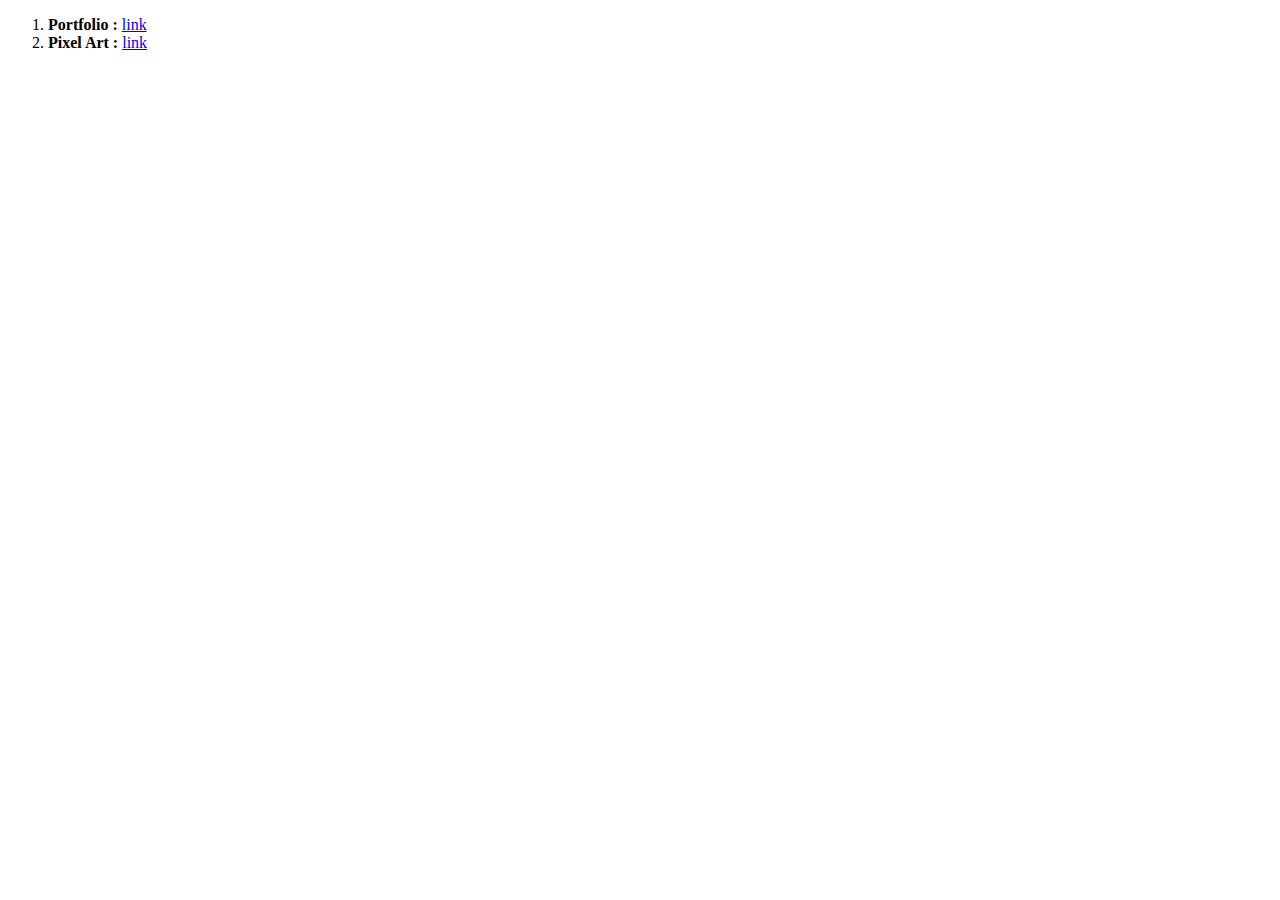
<file: index.html>
<!DOCTYPE html>
<html lang="en">
<head>
    <meta charset="UTF-8">
    <meta name="viewport" content="width=device-width, initial-scale=1.0">
    <title>Project list</title>
</head>
<body>
    <ol>
        <li>
            <strong>Portfolio : </strong><a href="https://sarang13579.github.io/Udacity-Front-End-Dev-Projects/portfolio/portfolio.html">link</a>
        </li>
        <li>
            <strong>Pixel Art : </strong><a href="https://sarang13579.github.io/Udacity-Front-End-Dev-Projects/pixel-art-maker/pixel-art.html">link</a>
        </li>
    </ol>
</body>
</html>
</file>
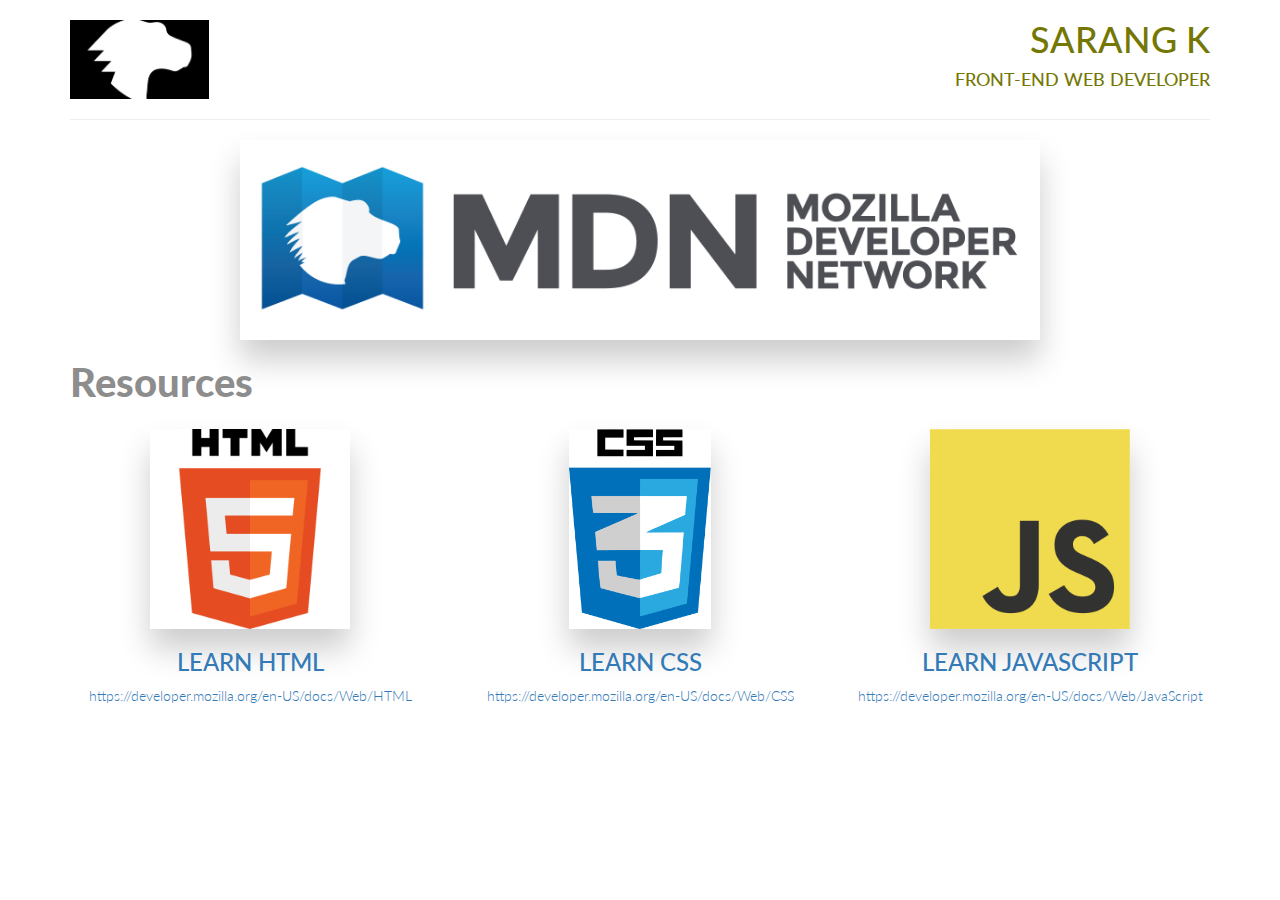
<file: docs/index.html>
<!-- references from 1. Wikipedia
                    2. MDN
-->


<!DOCTYPE html>
<html lang="en">
  <head>
      <meta charset="utf-8">
      <meta http-equiv="X-UA-Compatible" content="IE=edge">
      <meta name="viewport" content="width=device-width, initial-scale=1">
      <title>MDN WEB DEVELOPMENT Portfolio</title>
      <link href="https://fonts.googleapis.com/css?family=Lato:100,300" rel="stylesheet">
      <link  rel="stylesheet" href="css/bootstrap.css">
      <link  rel="stylesheet" href="css/styles.css">
  </head>
  <body>
    <div class="container">
    <header>
      <div class="row">
        <div class="col-md-6">
          <a class="no--undrln" href="https://developer.mozilla.org/en-US/" target="blank">
            <img class="title-logo img-responsive" src="images/MDN_LOGO.png" alt="MDN logo">
          </a>
        </div>
        <div class="col-md-6 text-right text-uppercase">  
                <!-- name  -->
          <h1 class="title-super text-thin">Sarang K</h1>  
          <!-- topic of interest             -->
          <h4>Front-end web developer</h4>
        </div>
      </div>
    </header>
      <div class="row">
        <div class="col-md-12">
          <hr>
        </div>
      </div>
      <div class="row">
        <div class="col-md-12">
          <img class="img-responsive modifications" src="images/MDN.jpg" alt="MDN">
        </div>
      </div>
      <article>
      <div class="row">
        <div class="col-md-12">
          <h2 class="text">Resources</h2>
        </div>
      </div>
      <div class="row text-center">
        <a class="no--undrln" href="https://developer.mozilla.org/en-US/docs/Web/HTML" target="blank">
        <div class="col-md-4">
          <img class="img-responsive modifications" src="images/HTML.png"  alt="MDN learn HTML">
          <h3 class="text-uppercase">learn HTML</h3>
          <p> https://developer.mozilla.org/en-US/docs/Web/HTML</p>
        </a>
        </div>
        <div class="col-md-4">
          <a class="no--undrln" href="https://developer.mozilla.org/en-US/docs/Web/CSS" target="blank">
          <img class="img-responsive modifications" src="images/CSS.png" alt="MDN learn CSS">
          <h3 class="text-uppercase">learn CSS</h3>
          <p>https://developer.mozilla.org/en-US/docs/Web/CSS</p>
        </a>
        </div>
       <div class="col-md-4">
         <a class="no--undrln" href="https://developer.mozilla.org/en-US/docs/Web/JavaScript" target="blank">
          <img class="img-responsive modifications" src="images/JS.png" alt="MDN learn JS">
          <h3 class="no-un text-uppercase">learn JavaScript</h3>
          <p>https://developer.mozilla.org/en-US/docs/Web/JavaScript</p>
        </a>
        </div>
      </div>
    </article>
    </div>
  </body>
</html>
</file>
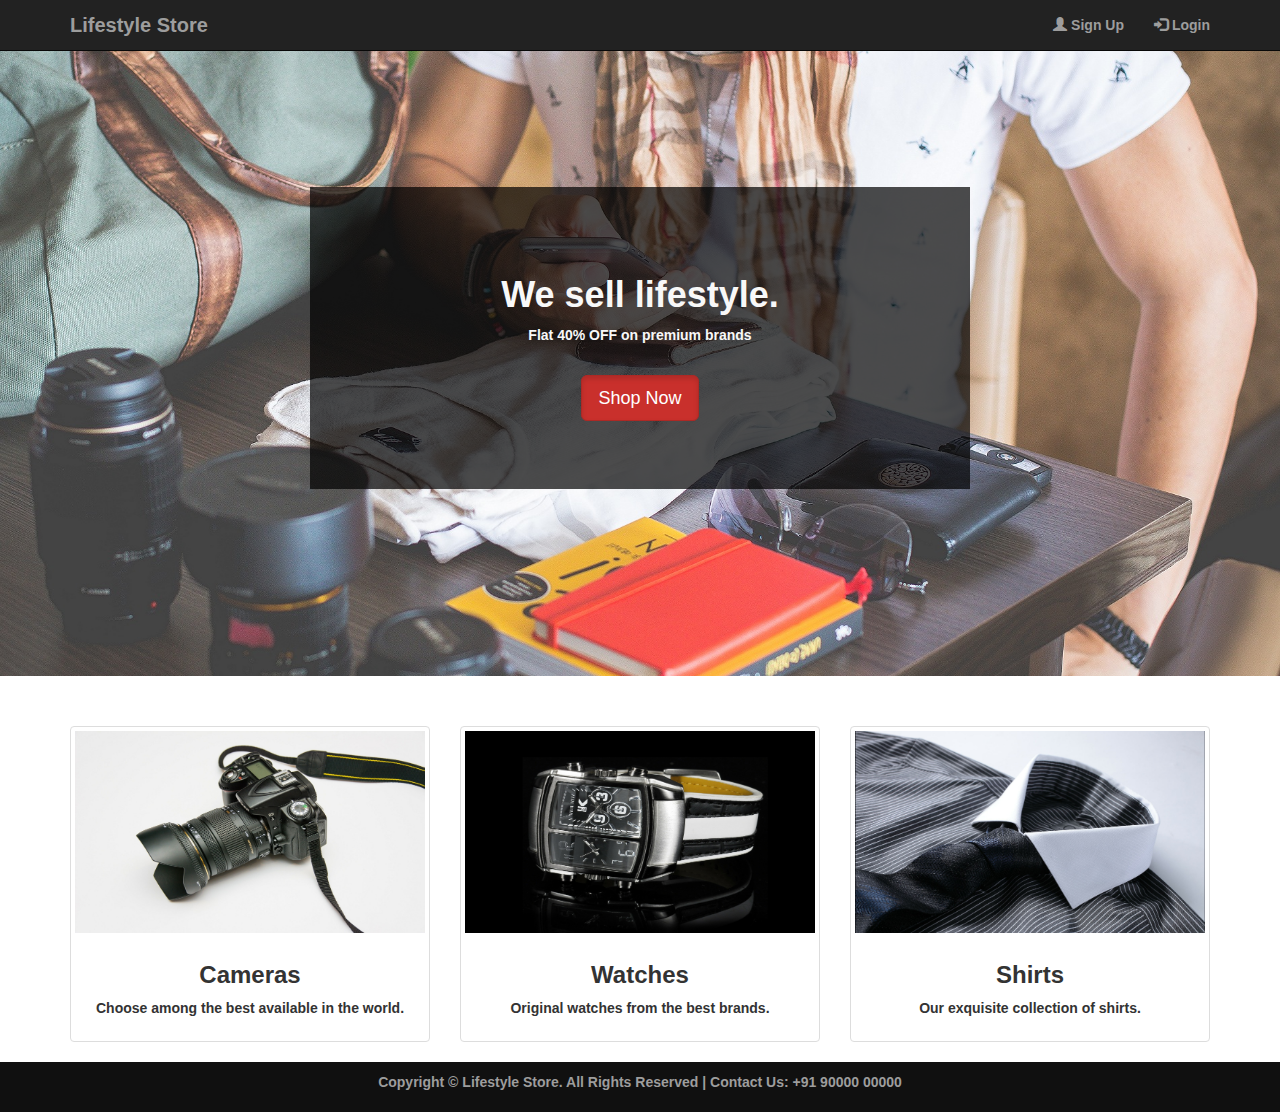
<file: internshala-bootstrap-assignment/index.html>
<!DOCTYPE html>
<html lang="en">
    <head>
        <meta name="viewport" content="width=device-width, initial-scale=1">
        <title>Welcome | Life Style Store</title>
        <!-- Bootstrap Core CSS -->
        <link href="css/bootstrap.css" rel="stylesheet">
        <!-- Custom CSS -->
        <link href="css/style.css" rel="stylesheet">
        <!-- jQuery -->
        <script src="js/jquery.js"></script>
        <!-- Bootstrap Core JavaScript -->
        <script src="js/bootstrap.min.js"></script>
    </head>

    <body style="padding-top: 50px;">
        <!-- Header -->
        <div class="navbar navbar-inverse navbar-fixed-top">
            <div class="container">
                <div class="navbar-header">
                    <button type="button" class="navbar-toggle" data-toggle="collapse" data-target="#myNavbar">
                        <span class="icon-bar"></span>
                        <span class="icon-bar"></span>
                        <span class="icon-bar"></span>                        
                    </button>
                    <a class="navbar-brand" href="index.html">Lifestyle Store</a>
                </div>
                <div class="collapse navbar-collapse" id="myNavbar">
                    <ul class="nav navbar-nav navbar-right">
                        <li><a href="signup.html"><span class="glyphicon glyphicon-user"></span> Sign Up</a></li>
                        <li><a href="login.html"><span class="glyphicon glyphicon-log-in"></span> Login</a></li>
                    </ul>
                </div>
            </div>
        </div>
        <!--Header end-->

        <div id="content">
            <!--Main banner image-->
            <div id = "banner_image">
                <div class="container">	
                    <center>
                        <div id="banner_content">
                            <h1>We sell lifestyle.</h1>
                            <p>Flat 40% OFF on premium brands </p>
                            <br/>
                            <a  href="products.html" class="btn btn-danger btn-lg active">Shop Now</a>
                        </div>
                    </center>
                </div>
            </div>
            <!--Main banner image end-->

            <!--Item categories listing-->
            <div class="container">
                <div class="row text-center" id="item_list">
                    <div class="col-sm-4">
                        <a href="products.html#cameras" >
                            <div class="thumbnail">
                                <img src="img/1.jpg" alt="">
                                <div class="caption">
                                    <h3>Cameras</h3>
                                    <p>Choose among the best available in the world.</p>
                                </div>
                            </div> 
                        </a>
                    </div>

                    <div class="col-sm-4">
                        <a href="products.html#watches" >
                            <div class="thumbnail">
                                <img src="img/10.jpg" alt="">
                                <div class="caption">
                                    <h3>Watches</h3>
                                    <p>Original watches from the best brands.</p>
                                </div>
                            </div> 
                        </a>
                    </div>

                    <div class="col-sm-4">
                        <a href="products.html#shirts" >
                            <div class="thumbnail">
                                <img src="img/13.jpg" alt="">
                                <div class="caption">
                                    <h3>Shirts</h3>
                                    <p>Our exquisite collection of shirts.</p>
                                </div>
                            </div>
                        </a>
                    </div>
                </div>
            </div>
            <!--Item categories listing end-->
        </div>

        <!--Footer-->
        <footer>
            <div class="container">
                <center>
                    <p>Copyright &copy; Lifestyle Store. All Rights Reserved  |  Contact Us: +91 90000 00000</p>	
                </center>
            </div>
        </footer>
        <!--Footer end-->

    </body> 
</html>
</file>
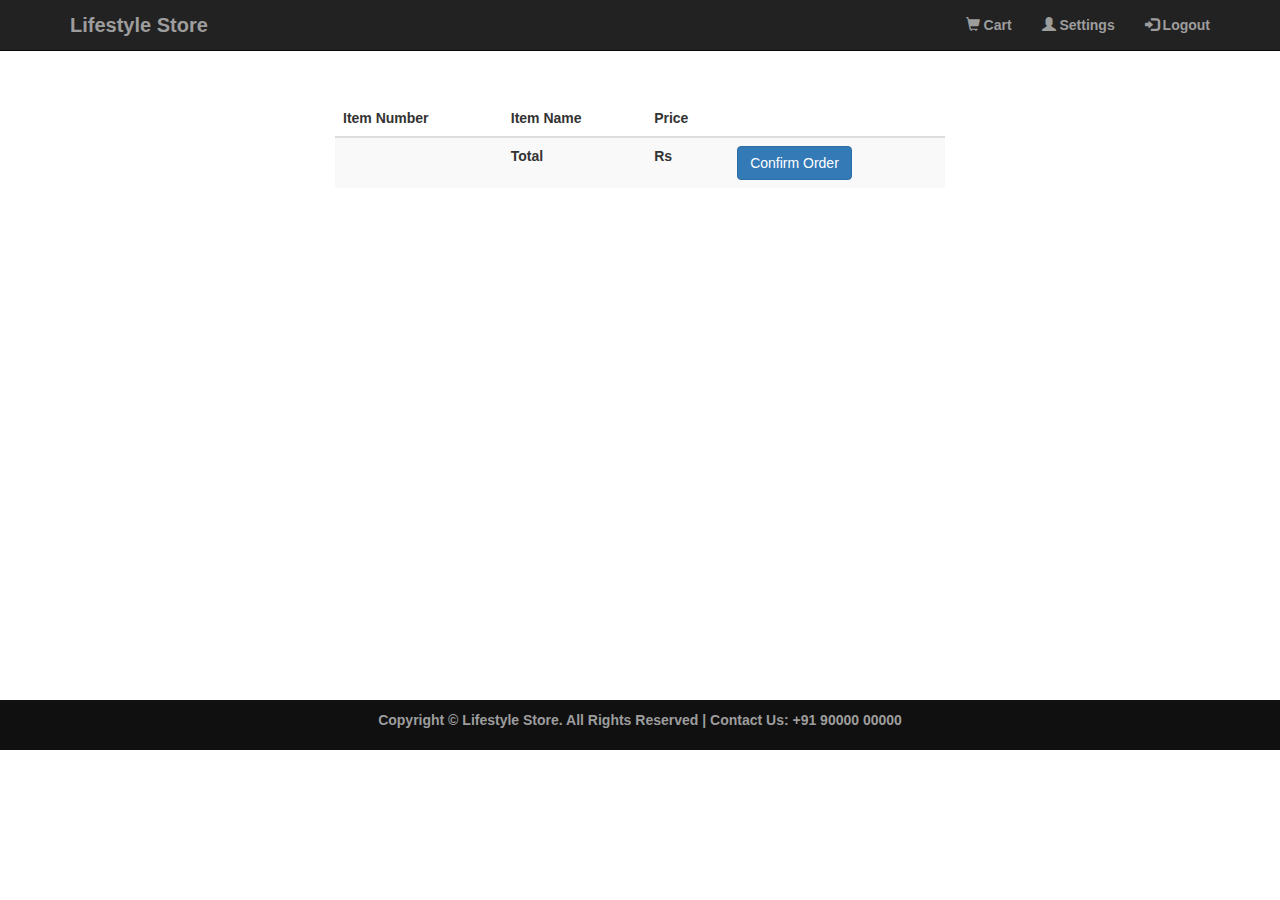
<file: internshala-bootstrap-assignment/cart.html>
<!DOCTYPE html>
<html lang="en">
    <head>
        <meta name="viewport" content="width=device-width, initial-scale=1">
        <title>Cart | Life Style Store</title>
        <link href="css/bootstrap.css" rel="stylesheet">
        <link href="css/style.css" rel="stylesheet">
        <script src="js/jquery.js"></script>
        <script src="js/bootstrap.min.js"></script>
    </head>
    <body>
        <div class="container-fluid" id="content">
            <div class="navbar navbar-inverse navbar-fixed-top">
                <div class="container">
                    <div class="navbar-header">
                        <button type="button" class="navbar-toggle" data-toggle="collapse" data-target="#myNavbar">
                            <span class="icon-bar"></span>
                            <span class="icon-bar"></span>
                            <span class="icon-bar"></span>                        
                        </button>
                        <a class="navbar-brand" href="index.html">Lifestyle Store</a>
                    </div>
                    <div class="collapse navbar-collapse" id="myNavbar">
                        <ul class="nav navbar-nav navbar-right">
                            <li><a href = "cart.html"><span class = "glyphicon glyphicon-shopping-cart"></span> Cart </a></li>
                            <li><a href = "settings.html"><span class = "glyphicon glyphicon-user"></span> Settings</a></li>
                            <li><a href = ""><span class = "glyphicon glyphicon-log-in"></span> Logout</a></li>
                        </ul>
                    </div>
                </div>
            </div>
            <div class="row decor_bg">
                <div class="col-md-6 col-md-offset-3">
                    <table class="table table-striped">
                        <thead>
                            <tr>
                                <th>Item Number</th>
                                <th>Item Name</th>
                                <th>Price</th>
                                <th></th>
                            </tr>
                        </thead>
                        <tbody>
                            <tr>
                                <td></td><td>Total</td><td>Rs </td><td><a href='success.html' class='btn btn-primary'>Confirm Order</a></td>
                            </tr>
                        </tbody>
                    </table>
                </div>
            </div>
        </div>
        <footer>
            <div class="container">
                <center>
                    <p>Copyright &copy; Lifestyle Store. All Rights Reserved  |  Contact Us: +91 90000 00000</p>	
                </center>
            </div>
        </footer>
    </body>
</html>
</file>
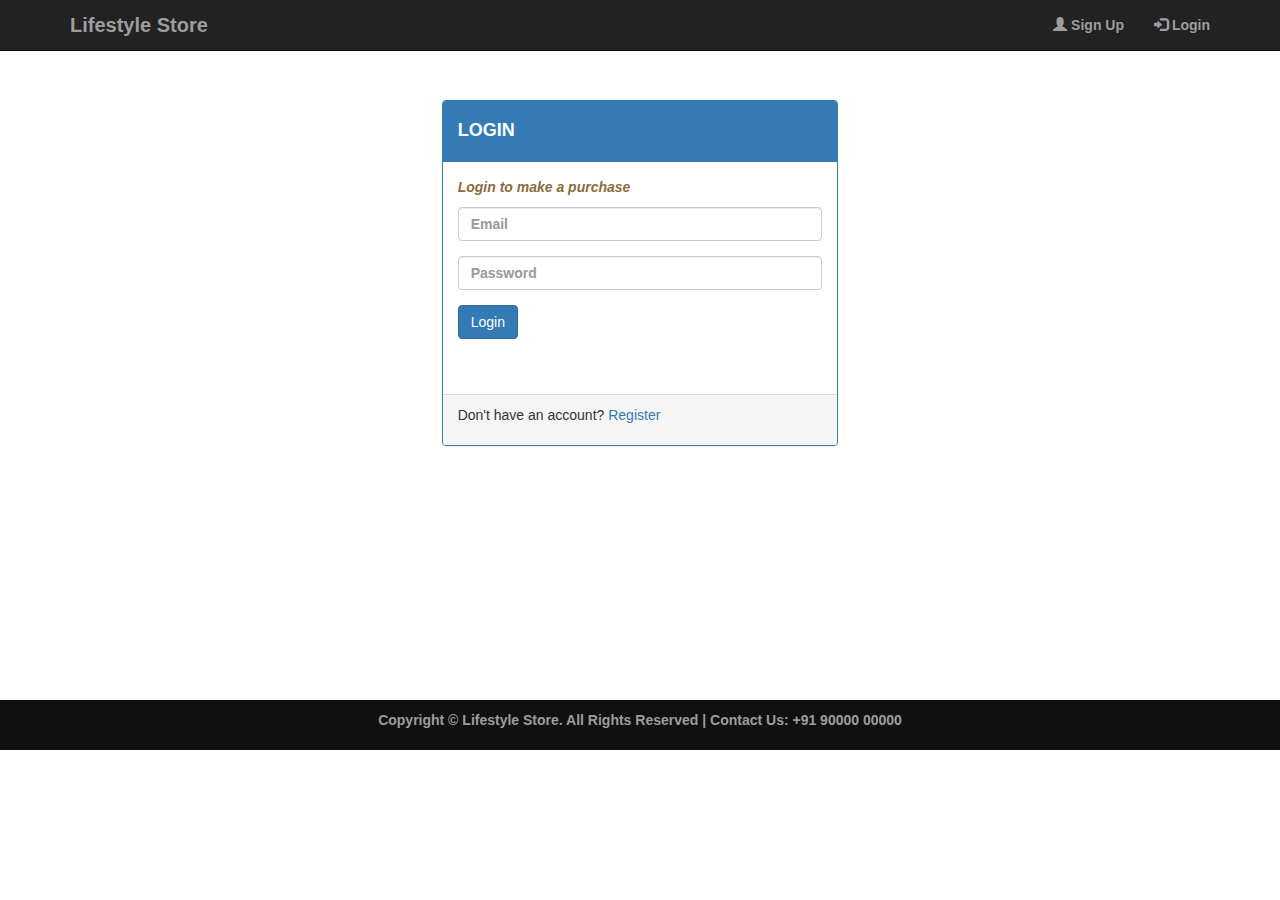
<file: internshala-bootstrap-assignment/login.html>
<!DOCTYPE html>
<html lang="en">

    <head>
        <meta name="viewport" content="width=device-width, initial-scale=1">
        <title>Login | Life Style Store</title>
        <link href="css/bootstrap.min.css" rel="stylesheet">
        <link href="css/style.css" rel="stylesheet">
        <script src="js/jquery.js"></script>
        <script src="js/bootstrap.min.js"></script>
    </head>

    <body>
        <div class="navbar navbar-inverse navbar-fixed-top">
            <div class="container">
                <div class="navbar-header">
                    <button type="button" class="navbar-toggle" data-toggle="collapse" data-target="#myNavbar">
                        <span class="icon-bar"></span>
                        <span class="icon-bar"></span>
                        <span class="icon-bar"></span>                        
                    </button>
                    <a class="navbar-brand" href="index.html">Lifestyle Store</a>
                </div>
                <div class="collapse navbar-collapse" id="myNavbar">
                    <ul class="nav navbar-nav navbar-right">
                        <li><a href="signup.html"><span class="glyphicon glyphicon-user"></span> Sign Up</a></li>
                        <li><a href="login.html"><span class="glyphicon glyphicon-log-in"></span> Login</a></li>
                    </ul>
                </div>
            </div>
        </div>
        <div id="content">
            <div class="container-fluid decor_bg" id="login-panel">
                <div class="row">
                    <div class="col-md-4 col-md-offset-4">
                        <div class="panel panel-primary" >
                            <div class="panel-heading">
                                <h4>LOGIN</h4>
                            </div>
                            <div class="panel-body">
                                <p class="text-warning"><i>Login to make a purchase</i><p>
                                <form role="form" action="login_submit.html" method="POST">
                                    <div class="form-group">
                                        <input type="email" class="form-control"  placeholder="Email" name="e-mail" required>
                                    </div>
                                    <div class="form-group">
                                        <input type="password" class="form-control" placeholder="Password" name="password" required>
                                    </div>
                                    <button type="submit" name="submit" class="btn btn-primary">Login</button><br><br>
                                </form><br/>
                            </div>
                            <div class="panel-footer"><p>Don't have an account? <a href="signup.html">Register</a></p></div>
                        </div>
                    </div>
                </div>
            </div>
        </div>
        <footer>
            <div class="container">
                <center>
                    <p>Copyright &copy; Lifestyle Store. All Rights Reserved  |  Contact Us: +91 90000 00000</p>	
                </center>
            </div>
        </footer>
    </body>
</html>
</file>
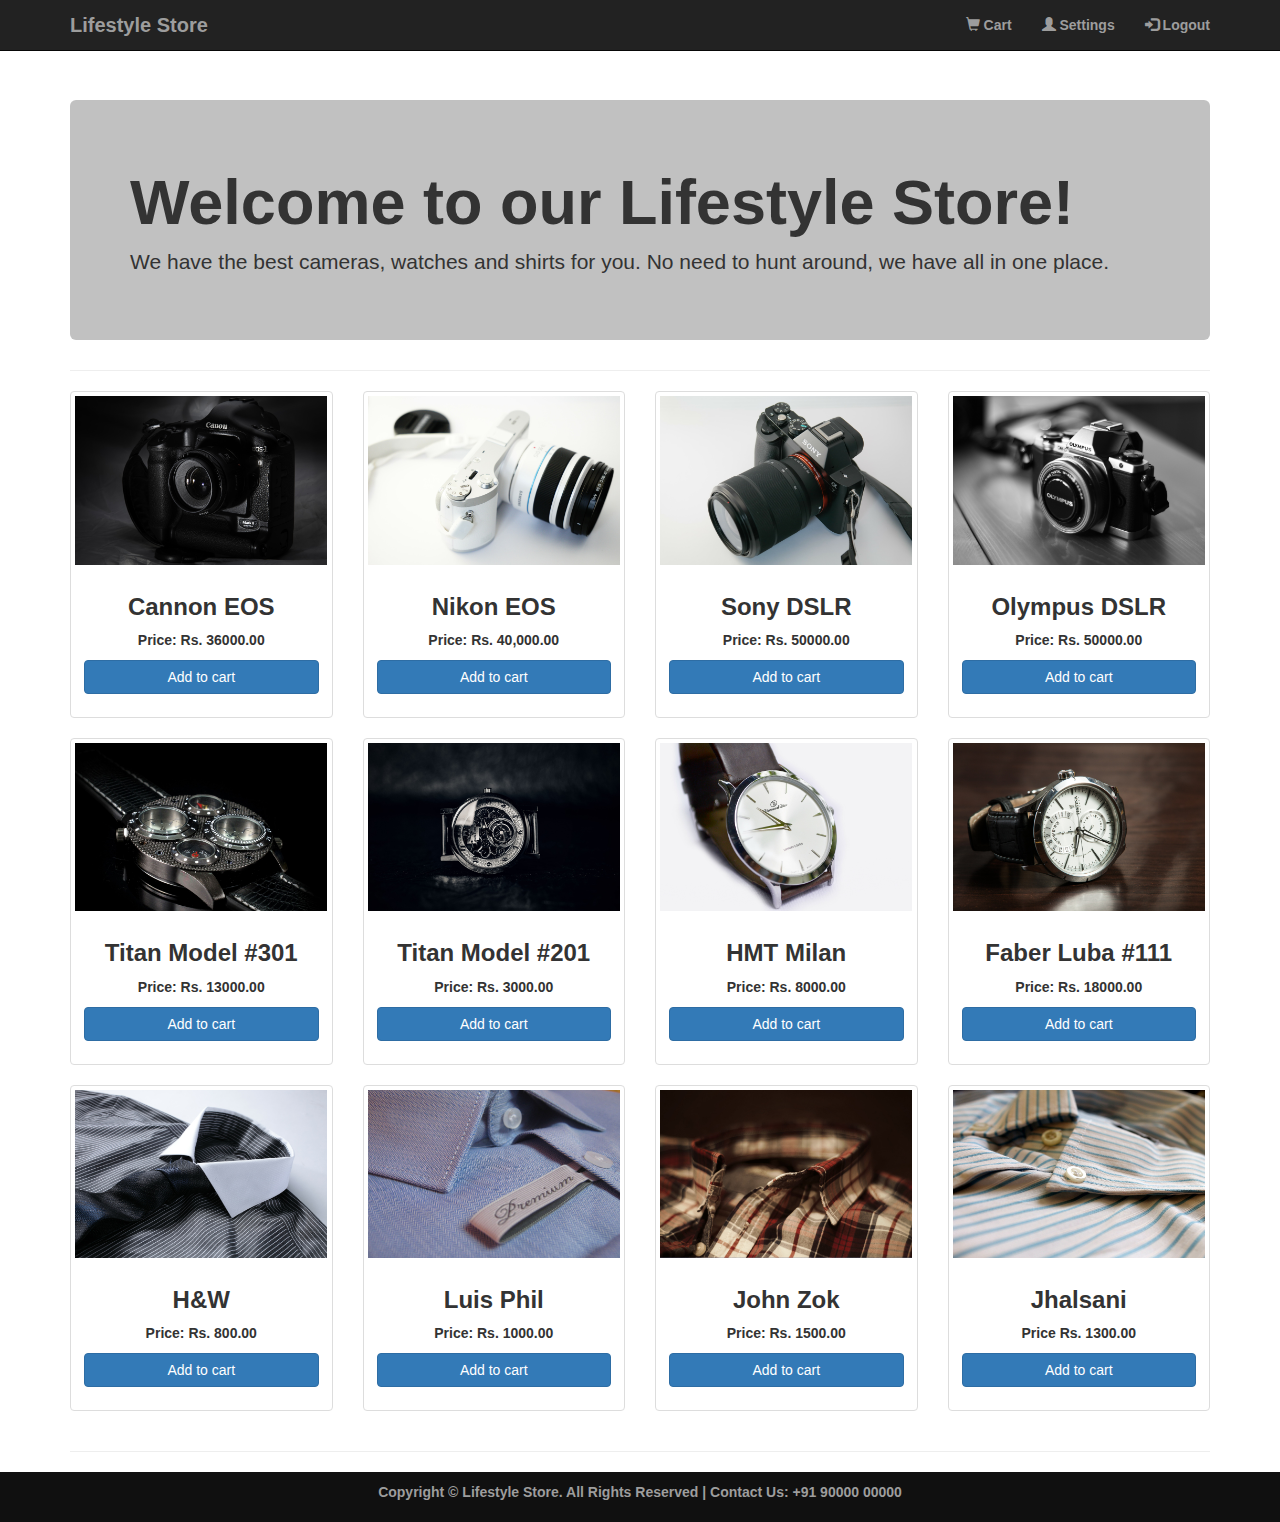
<file: internshala-bootstrap-assignment/products.html>
<!DOCTYPE html>
<html lang="en">
    <head>
        <meta name="viewport" content="width=device-width, initial-scale=1">
        <title>Products | Life Style Store</title>
        <link href="css/bootstrap.css" rel="stylesheet">
        <link href="css/style.css" rel="stylesheet">
        <script src="js/jquery.js"></script>
        <script src="js/bootstrap.min.js"></script>
    </head>

    <body>
        <div class="navbar navbar-inverse navbar-fixed-top">
            <div class="container">
                <div class="navbar-header">
                    <button type="button" class="navbar-toggle" data-toggle="collapse" data-target="#myNavbar">
                        <span class="icon-bar"></span>
                        <span class="icon-bar"></span>
                        <span class="icon-bar"></span>                        
                    </button>
                    <a class="navbar-brand" href="index.html">Lifestyle Store</a>
                </div>
                <div class="collapse navbar-collapse" id="myNavbar">
                    <ul class="nav navbar-nav navbar-right">
                        <li><a href = "cart.html"><span class = "glyphicon glyphicon-shopping-cart"></span> Cart </a></li>
                        <li><a href = "settings.html"><span class = "glyphicon glyphicon-user"></span> Settings</a></li>
                        <li><a href = "logout_script.html"><span class = "glyphicon glyphicon-log-in"></span> Logout</a></li>
                    </ul>
                </div>
            </div>
        </div>

        <div class="container" id="content">

            <!-- Jumbotron Header -->
            <div class="jumbotron home-spacer" id="products-jumbotron">
                <h1>Welcome to our Lifestyle Store!</h1>
                <p>We have the best cameras, watches and shirts for you. No need to hunt around, we have all in one place.</p>

            </div>
            <hr>

            <div class="row text-center" id="cameras">
                <div class="col-md-3 col-sm-6 home-feature">
                    <div class="thumbnail">
                        <img src="img/5.jpg" alt="">
                        <div class="caption">
                            <h3>Cannon EOS </h3>
                            <p>Price: Rs. 36000.00 </p>
                            <p><a href="login.html" role="button" class="btn btn-primary btn-block">Add to cart</a></p>
                        </div>
                    </div>
                </div>

                <div class="col-md-3 col-sm-6 home-feature">
                    <div class="thumbnail">
                        <img src="img/2.jpg" alt="">
                        <div class="caption">
                            <h3>Nikon EOS </h3>
                            <p>Price: Rs. 40,000.00 </p>
                            <p><a href="login.html" role="button" class="btn btn-primary btn-block">Add to cart</a></p>
                        </div>
                    </div>
                </div>

                <div class="col-md-3 col-sm-6 home-feature">
                    <div class="thumbnail">
                        <img src="img/3.jpg" alt="">
                        <div class="caption">
                            <h3>Sony DSLR</h3>
                            <p>Price: Rs. 50000.00</p>
                            <p><a href="login.html" role="button" class="btn btn-primary btn-block">Add to cart</a></p>
                        </div>
                    </div>
                </div>

                <div class="col-md-3 col-sm-6 home-feature">
                    <div class="thumbnail">
                        <img src="img/4.jpg" alt="">
                        <div class="caption">
                            <h3>Olympus DSLR</h3>
                            <p>Price: Rs. 50000.00</p>
                            <p><a href="login.html" role="button" class="btn btn-primary btn-block">Add to cart</a></p>
                        </div>
                    </div>
                </div>
            </div>

            <div class="row text-center" id="watches">
                <div class="col-md-3 col-sm-6 home-feature">
                    <div class="thumbnail">
                        <img src="img/18.jpg" alt="">
                        <div class="caption">
                            <h3>Titan Model #301 </h3>
                            <p>Price: Rs. 13000.00 </p>
                            <p><a href="login.html" role="button" class="btn btn-primary btn-block">Add to cart</a></p>
                        </div>
                    </div>
                </div>

                <div class="col-md-3 col-sm-6 home-feature">
                    <div class="thumbnail">
                        <img src="img/19.jpg" alt="">
                        <div class="caption">
                            <h3>Titan Model #201</h3>
                            <p>Price: Rs. 3000.00 </p>
                            <p><a href="login.html" role="button" class="btn btn-primary btn-block">Add to cart</a></p>
                        </div>
                    </div>
                </div>

                <div class="col-md-3 col-sm-6 home-feature">
                    <div class="thumbnail">
                        <img src="img/20.jpg" alt="">
                        <div class="caption">
                            <h3>HMT Milan</h3>
                            <p>Price: Rs. 8000.00 </p>
                            <p><a href="login.html" role="button" class="btn btn-primary btn-block">Add to cart</a></p>
                        </div>
                    </div>
                </div>

                <div class="col-md-3 col-sm-6 home-feature">
                    <div class="thumbnail">
                        <img src="img/21.jpg" alt="">
                        <div class="caption">
                            <h3>Faber Luba #111 </h3>
                            <p>Price: Rs. 18000.00 </p>
                            <p><a href="login.html" role="button" class="btn btn-primary btn-block">Add to cart</a></p>
                        </div>
                    </div>
                </div>
            </div>

            <div class="row text-center" id="shirts">
                <div class="col-md-3 col-sm-6 home-feature">
                    <div class="thumbnail">
                        <img src="img/22.jpg" alt="">
                        <div class="caption">
                            <h3>H&W </h3>
                            <p>Price: Rs. 800.00 </p>
                            <p><a href="login.html" role="button" class="btn btn-primary btn-block">Add to cart</a></p>
                        </div>
                    </div>
                </div>

                <div class="col-md-3 col-sm-6 home-feature">
                    <div class="thumbnail">
                        <img src="img/23.jpg" alt="">
                        <div class="caption">
                            <h3>Luis Phil</h3>
                            <p>Price: Rs. 1000.00</p>
                            <p><a href="login.html" role="button" class="btn btn-primary btn-block">Add to cart</a></p>
                        </div>
                    </div>
                </div>

                <div class="col-md-3 col-sm-6 home-feature">
                    <div class="thumbnail">
                        <img src="img/24.jpg" alt="">
                        <div class="caption">
                            <h3>John Zok</h3>
                            <p>Price: Rs. 1500.00</p>
                            <p><a href="login.html" role="button" class="btn btn-primary btn-block">Add to cart</a></p>
                        </div>
                    </div>
                </div>

                <div class="col-md-3 col-sm-6 home-feature">
                    <div class="thumbnail">
                        <img src="img/25.jpg" alt="">
                        <div class="caption">
                            <h3>Jhalsani</h3>
                            <p>Price Rs. 1300.00</p>
                            <p><a href="login.html" role="button" class="btn btn-primary btn-block">Add to cart</a></p>
                        </div>
                    </div>
                </div>
            </div>
            <hr>
        </div>
        <footer>
            <div class="container">
                <center>
                    <p>Copyright &copy; Lifestyle Store. All Rights Reserved  |  Contact Us: +91 90000 00000</p>	
                </center>
            </div>
        </footer>
    </body>
</html>
</file>
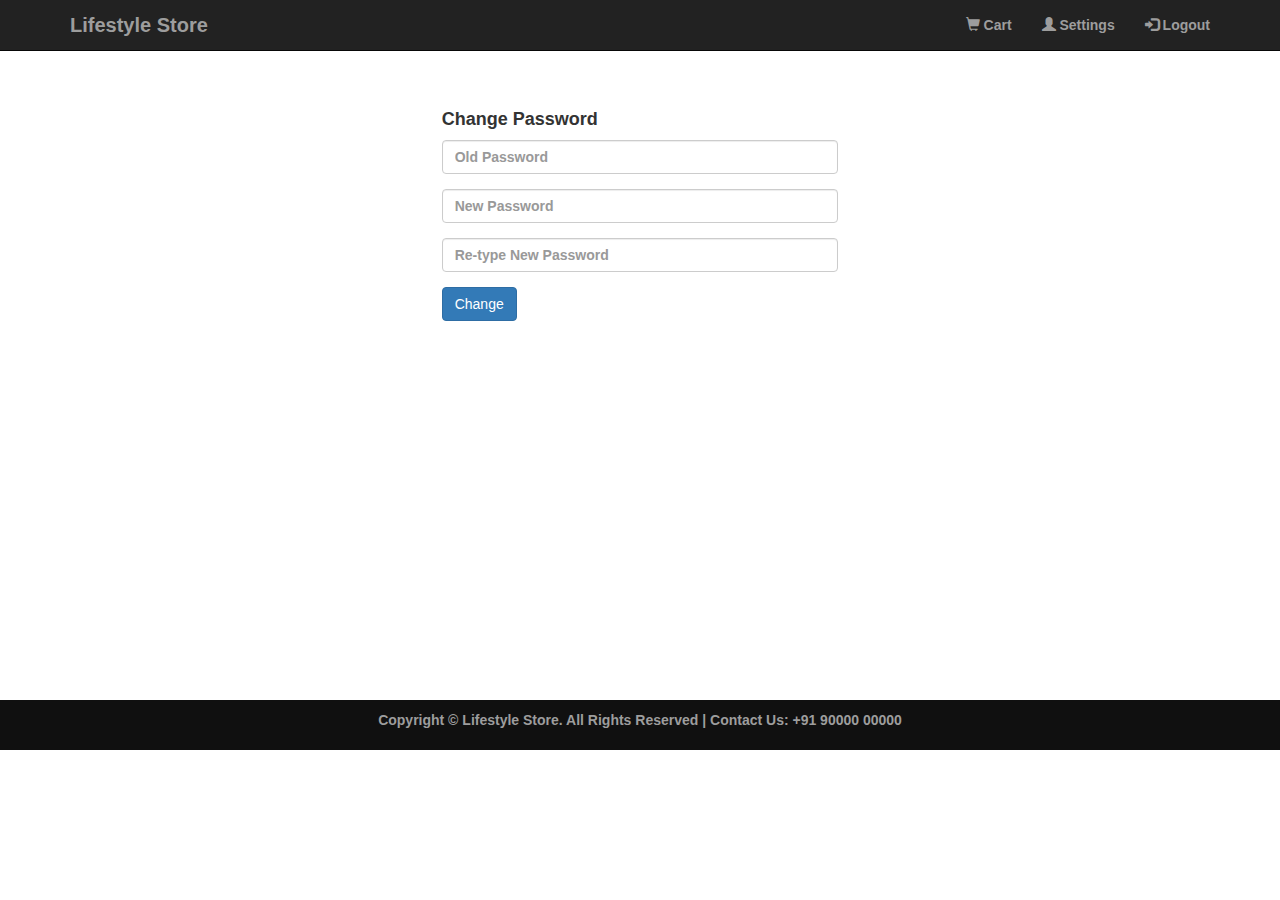
<file: internshala-bootstrap-assignment/settings.html>
<!DOCTYPE html>
<html lang="en">
    <head>
        <meta name="viewport" content="width=device-width, initial-scale=1">
        <title>Settings | Life Style Store</title>
        <link href="css/bootstrap.css" rel="stylesheet">
        <link href="css/style.css" rel="stylesheet">
        <script src="js/jquery.js"></script>
        <script src="js/bootstrap.min.js"></script>
    </head>
    <body>
        <div class="navbar navbar-inverse navbar-fixed-top">
            <div class="container">
                <div class="navbar-header">
                    <button type="button" class="navbar-toggle" data-toggle="collapse" data-target="#myNavbar">
                        <span class="icon-bar"></span>
                        <span class="icon-bar"></span>
                        <span class="icon-bar"></span>                        
                    </button>
                    <a class="navbar-brand" href="index.html">Lifestyle Store</a>
                </div>
                <div class="collapse navbar-collapse" id="myNavbar">
                    <ul class="nav navbar-nav navbar-right">
                        <li><a href = "cart.html"><span class = "glyphicon glyphicon-shopping-cart"></span> Cart </a></li>
                        <li><a href = "settings.html"><span class = "glyphicon glyphicon-user"></span> Settings</a></li>
                        <li><a href = ""><span class = "glyphicon glyphicon-log-in"></span> Logout</a></li>
                    </ul>
                </div>
            </div>
        </div>
        <div class="container-fluid" id="content">
            <div class="row">
                <div class="col-lg-4 col-lg-offset-4" id="settings-container">
                    <h4>Change Password</h4>
                    <form action="settings_script.html" method="POST">
                        <div class="form-group">
                            <input type="password" class="form-control" name="old-password"  placeholder="Old Password" required>
                        </div>
                        <div class="form-group">
                            <input type="password" class="form-control" name="password" placeholder="New Password" required>
                        </div>
                        <div class="form-group">
                            <input type="password" class="form-control" name="password1"  placeholder="Re-type New Password" required>
                        </div>
                        <button type="submit" class="btn btn-primary">Change</button>
                    </form>
                </div>
            </div>
        </div>
        <footer>
            <div class="container">
                <center>
                    <p>Copyright &copy; Lifestyle Store. All Rights Reserved  |  Contact Us: +91 90000 00000</p>	
                </center>
            </div>
        </footer>
    </body>
</html>
</file>
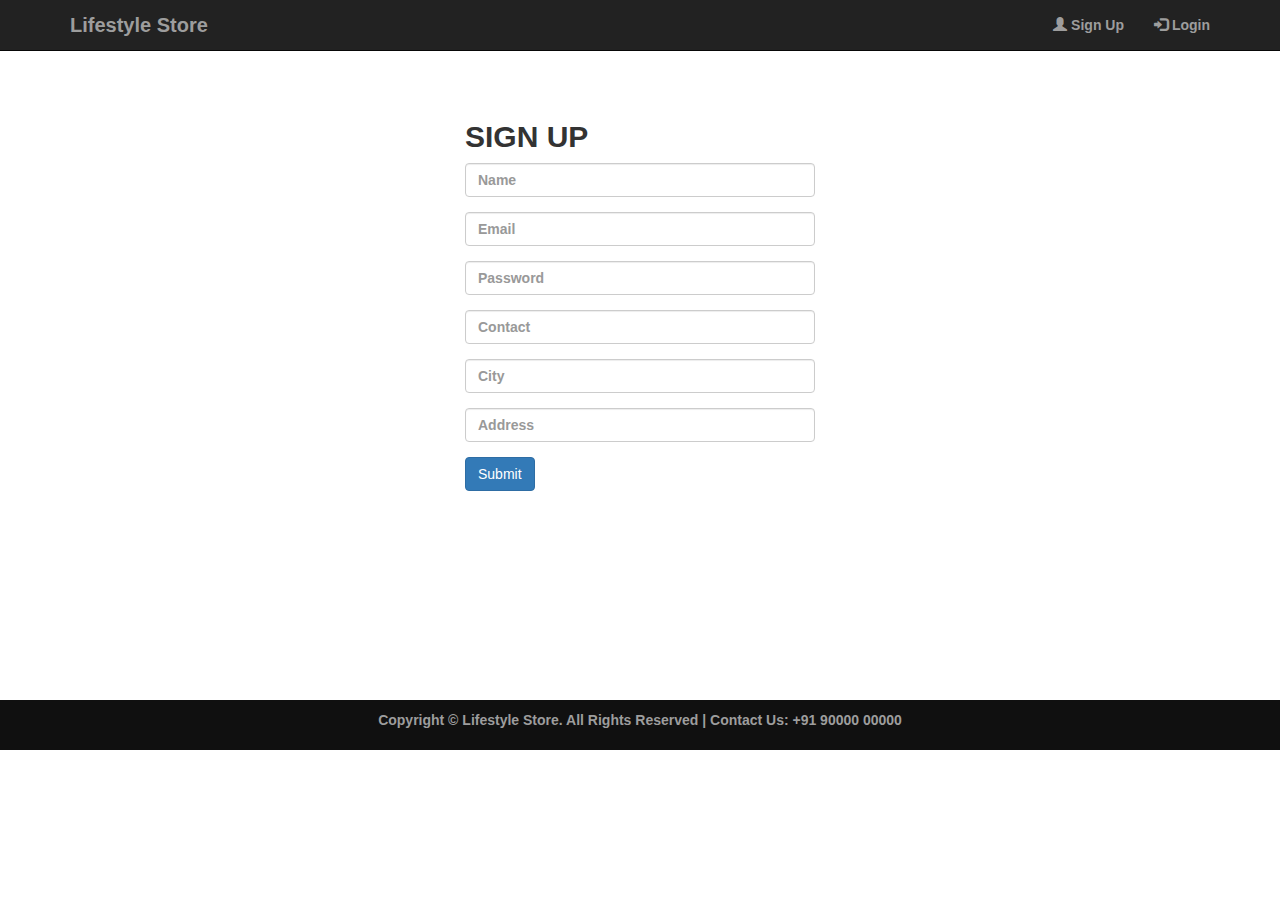
<file: internshala-bootstrap-assignment/signup.html>
<!DOCTYPE html>
<html lang="en">
    <head>
        <meta name="viewport" content="width=device-width, initial-scale=1">
        <title>Signup | Life Style Store</title>
        <link href="css/bootstrap.css" rel="stylesheet">
        <link href="css/style.css" rel="stylesheet">
        <script src="js/jquery.js"></script>
        <script src="js/bootstrap.min.js"></script>
    </head>
    <body>
        <div class="navbar navbar-inverse navbar-fixed-top">
            <div class="container">
                <div class="navbar-header">
                    <button type="button" class="navbar-toggle" data-toggle="collapse" data-target="#myNavbar">
                        <span class="icon-bar"></span>
                        <span class="icon-bar"></span>
                        <span class="icon-bar"></span>                        
                    </button>
                    <a class="navbar-brand" href="index.html">Lifestyle Store</a>
                </div>
                <div class="collapse navbar-collapse" id="myNavbar">
                    <ul class="nav navbar-nav navbar-right">
                        <li><a href="signup.html"><span class="glyphicon glyphicon-user"></span> Sign Up</a></li>
                        <li><a href="login.html"><span class="glyphicon glyphicon-log-in"></span> Login</a></li>
                    </ul>
                </div>
            </div>
        </div>
        <div class="container-fluid decor_bg" id="content">
            <div class="row">
                <div class="container">
                    <div class="col-lg-4 col-lg-offset-4 col-md-6 col-md-offset-3">
                        <h2>SIGN UP</h2>
                        <form  action="signup_script.html" method="POST">
                            <div class="form-group">
                                <input class="form-control" placeholder="Name" name="name"  required>
                            </div>
                            <div class="form-group">
                                <input type="email" class="form-control"  placeholder="Email"  name="e-mail" required>
                            </div>
                            <div class="form-group">
                                <input type="password" class="form-control" placeholder="Password" name="password" required>
                            </div>
                            <div class="form-group">
                                <input type="text" class="form-control"  placeholder="Contact" maxlength="10" size="10" name="contact" required>
                            </div>
                            <div class="form-group">
                                <input  type="text" class="form-control"  placeholder="City" name="city" required>
                            </div>
                            <div class="form-group">
                                <input  type="text" class="form-control"  placeholder="Address" name="address" required>
                            </div>
                            <button type="submit" name="submit" class="btn btn-primary">Submit</button>
                        </form>
                    </div>
                </div>
            </div>
        </div>
        <footer>
            <div class="container">
                <center>
                    <p>Copyright &copy; Lifestyle Store. All Rights Reserved  |  Contact Us: +91 90000 00000</p>	
                </center>
            </div>
        </footer>
    </body>
</html>
</file>
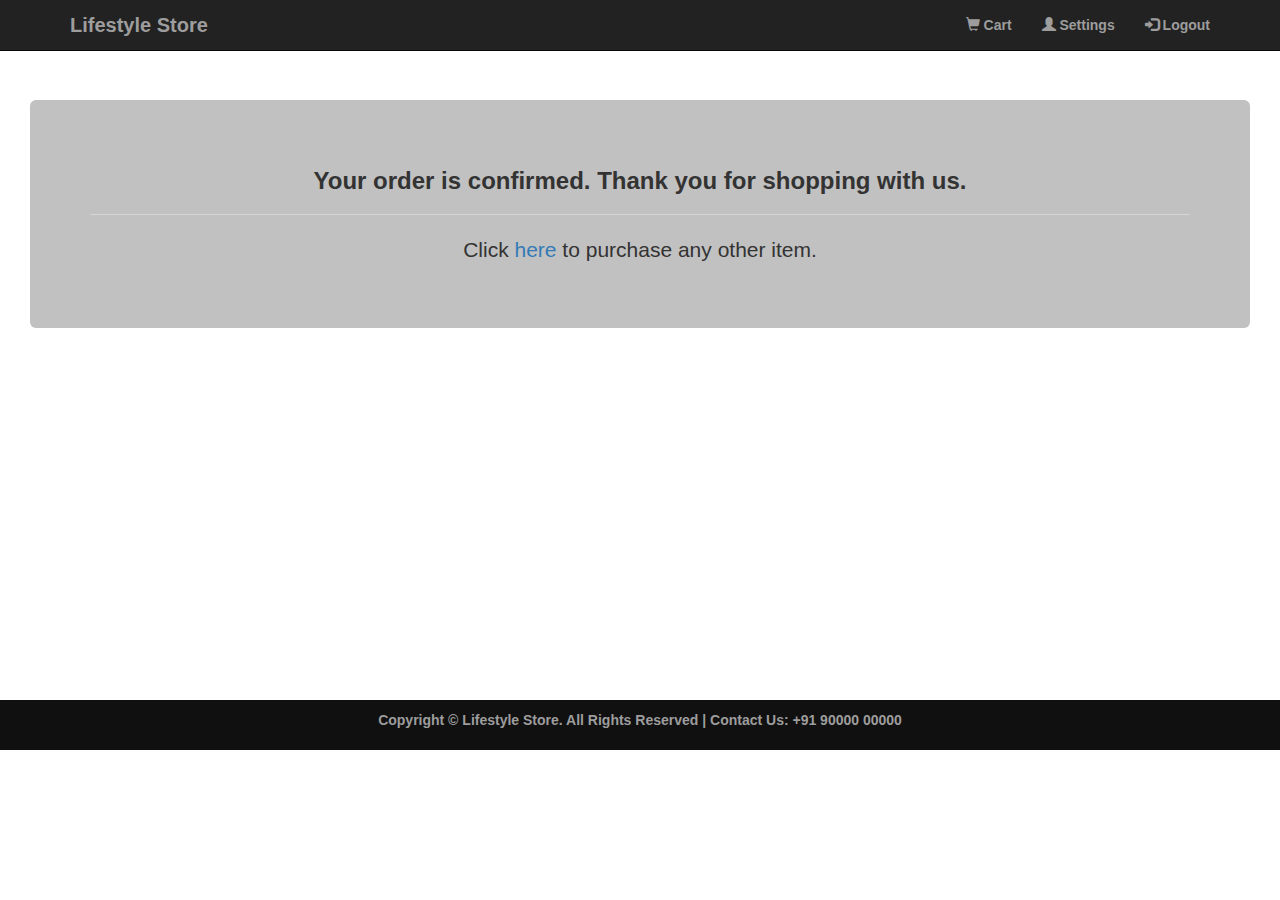
<file: internshala-bootstrap-assignment/success.html>
<!DOCTYPE html>
<html lang="en">
    <head>
        <meta name="viewport" content="width = device-width, initial-scale = 1">
        <title>Success | Life Style Store</title>
        <link href="css/bootstrap.css" rel="stylesheet">
        <link href="css/style.css" rel="stylesheet">
    </head>
    <body>
        <div class="navbar navbar-inverse navbar-fixed-top">
            <div class="container">
                <div class="navbar-header">
                    <button type="button" class="navbar-toggle" data-toggle="collapse" data-target="#myNavbar">
                        <span class="icon-bar"></span>
                        <span class="icon-bar"></span>
                        <span class="icon-bar"></span>                        
                    </button>
                    <a class="navbar-brand" href="index.html">Lifestyle Store</a>
                </div>
                <div class="collapse navbar-collapse" id="myNavbar">
                    <ul class="nav navbar-nav navbar-right">
                        <li><a href = "cart.html"><span class = "glyphicon glyphicon-shopping-cart"></span> Cart </a></li>
                        <li><a href = "settings.html"><span class = "glyphicon glyphicon-user"></span> Settings</a></li>
                        <li><a href = ""><span class = "glyphicon glyphicon-log-in"></span> Logout</a></li>
                    </ul>
                </div>
            </div>
        </div>
        <div class="container-fluid" id="content">
            <div class="col-md-12">
                <div class="jumbotron">
                    <h3 align="center">Your order is confirmed. Thank you for shopping with us.</h3><hr>
                    <p align="center">Click <a href="products.html">here</a> to purchase any other item.</p>
                </div>
            </div>
        </div>
        <footer>
            <div class="container">
                <center>
                    <p>Copyright &copy; Lifestyle Store. All Rights Reserved  |  Contact Us: +91 90000 00000</p>	
                </center>
            </div>
        </footer>
    </body>
</html>
</file>
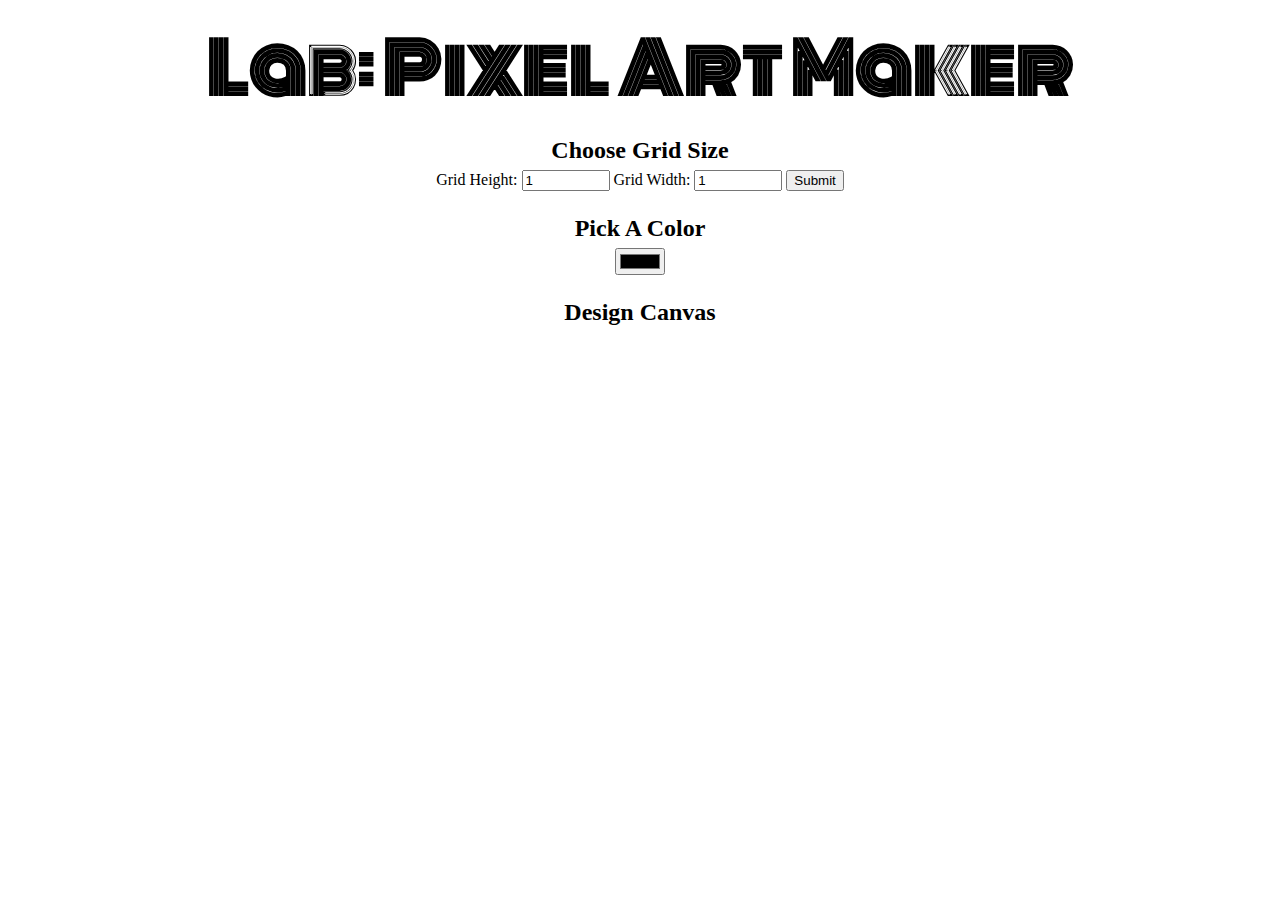
<file: pixel-art-maker/pixel-art.html>
<!DOCTYPE html>
<html>
<head>
    <title>Pixel Art Maker!</title>
    <link rel="stylesheet" href="https://fonts.googleapis.com/css?family=Monoton">
    <link rel="stylesheet" href="styles.css">
    <script src="https://ajax.googleapis.com/ajax/libs/jquery/3.2.1/jquery.min.js"></script>
	<meta charset="UTF-8"> 
</head>
<body>
    <h1>Lab: Pixel Art Maker</h1>

    <h2>Choose Grid Size</h2>
    <form id="sizePicker">
        Grid Height:
        <input type="number" id="inputHeight" name="height" min="1" value="1">
        Grid Width:
        <input type="number" id="inputWeight" name="width" min="1" value="1">
        <input type="submit">
    </form>

    <h2>Pick A Color</h2>
    <input type="color" id="colorPicker">

    <h2>Design Canvas</h2>
    <table id="pixelCanvas"></table>

    <script src="designs.js"></script>
</body>
</html>
</file>
<file: docs/css/styles.css>
body{
	font-family: 'Lato', sans-serif;
	color: #747704;
	font-weight: 300;
}

a:hover h3, .no-un, a h3{
	text-decoration: none;
	display: inline-block;
}

.text{
margin-bottom: 25px;
color: rgb(141, 141, 141);
font-size: 40px;
font-weight: 900;
}

.title-logo{
margin-top: 20px;
max-width: 25%;
}

.modifications{
	height: 200px;
	margin-left: auto;
	margin-right: auto;
	box-shadow: 0 20px 30px 0 rgba(0, 0, 0, 0.2);
	text-align: center;
}
</file>
<file: internshala-bootstrap-assignment/css/style.css>
body,
html {
    width: 100%;
    height: 100%;
}

body{
    padding-top:100px;
}

body,
h1,
h2,
h3,
h4,
h5,
h6 {
    font-family: "Lato","Helvetica Neue",Helvetica,Arial,sans-serif;
    font-weight: 700;
}

#content{
    min-height: 600px;
}

#banner_image {
    padding-bottom: 50px;
    text-align: center;
    color: #f8f8f8;
    background: url(../img/intro-bg_1.jpg) no-repeat center center;
    background-size: cover;
}

#banner_content {
    position: relative;
    padding-top: 6%;
    padding-bottom: 6%;
    margin-top: 12%;
    margin-bottom: 12%;
    background-color: rgba(0, 0, 0, 0.7);
    max-width: 660px;
}

#item_list {
    padding-top: 50px;
}

/*This code ensures that when we navigate to a particular section of a page, the section does not get lost behind the header*/
#cameras:before, #watches:before, #shirts:before{
    display: block; 
    content: " "; 
    margin-top: -85px; 
    height: 85px; 
    visibility: hidden;
}


#login-panel .panel-footer{
    font-weight:normal;
}

footer {
    padding: 10px 0;
    background-color: #101010;
    color:#9d9d9d;
    bottom: 0;
    width: 100%;
}

.red{
    color:red;
}

#settings-container{
    margin-bottom:10px;
}

.navbar-brand{
    font-size:20px;
}

@media(max-width:768px) {
    #banner_content {
        padding-bottom: 15%;
    }
    footer{
        text-align:left;
    }
}

.remove_item_link{
    color:#0000ff;
}
</file>
<file: pixel-art-maker/styles.css>
body {
    text-align: center;
}

h1 {
    font-family: Monoton;
    font-size: 70px;
    margin: 0.2em;
}

h2 {
    margin: 1em 0 0.25em;
}

h2:first-of-type {
    margin-top: 0.5em;
}

table,
tr,
td {
    border: 1px solid black;
}

table {
    border-collapse: collapse;
    margin: 0 auto;
}

tr {
    height: 20px;
}

td {
    width: 20px;
}

input[type=number] {
    width: 6em;
}
</file>
